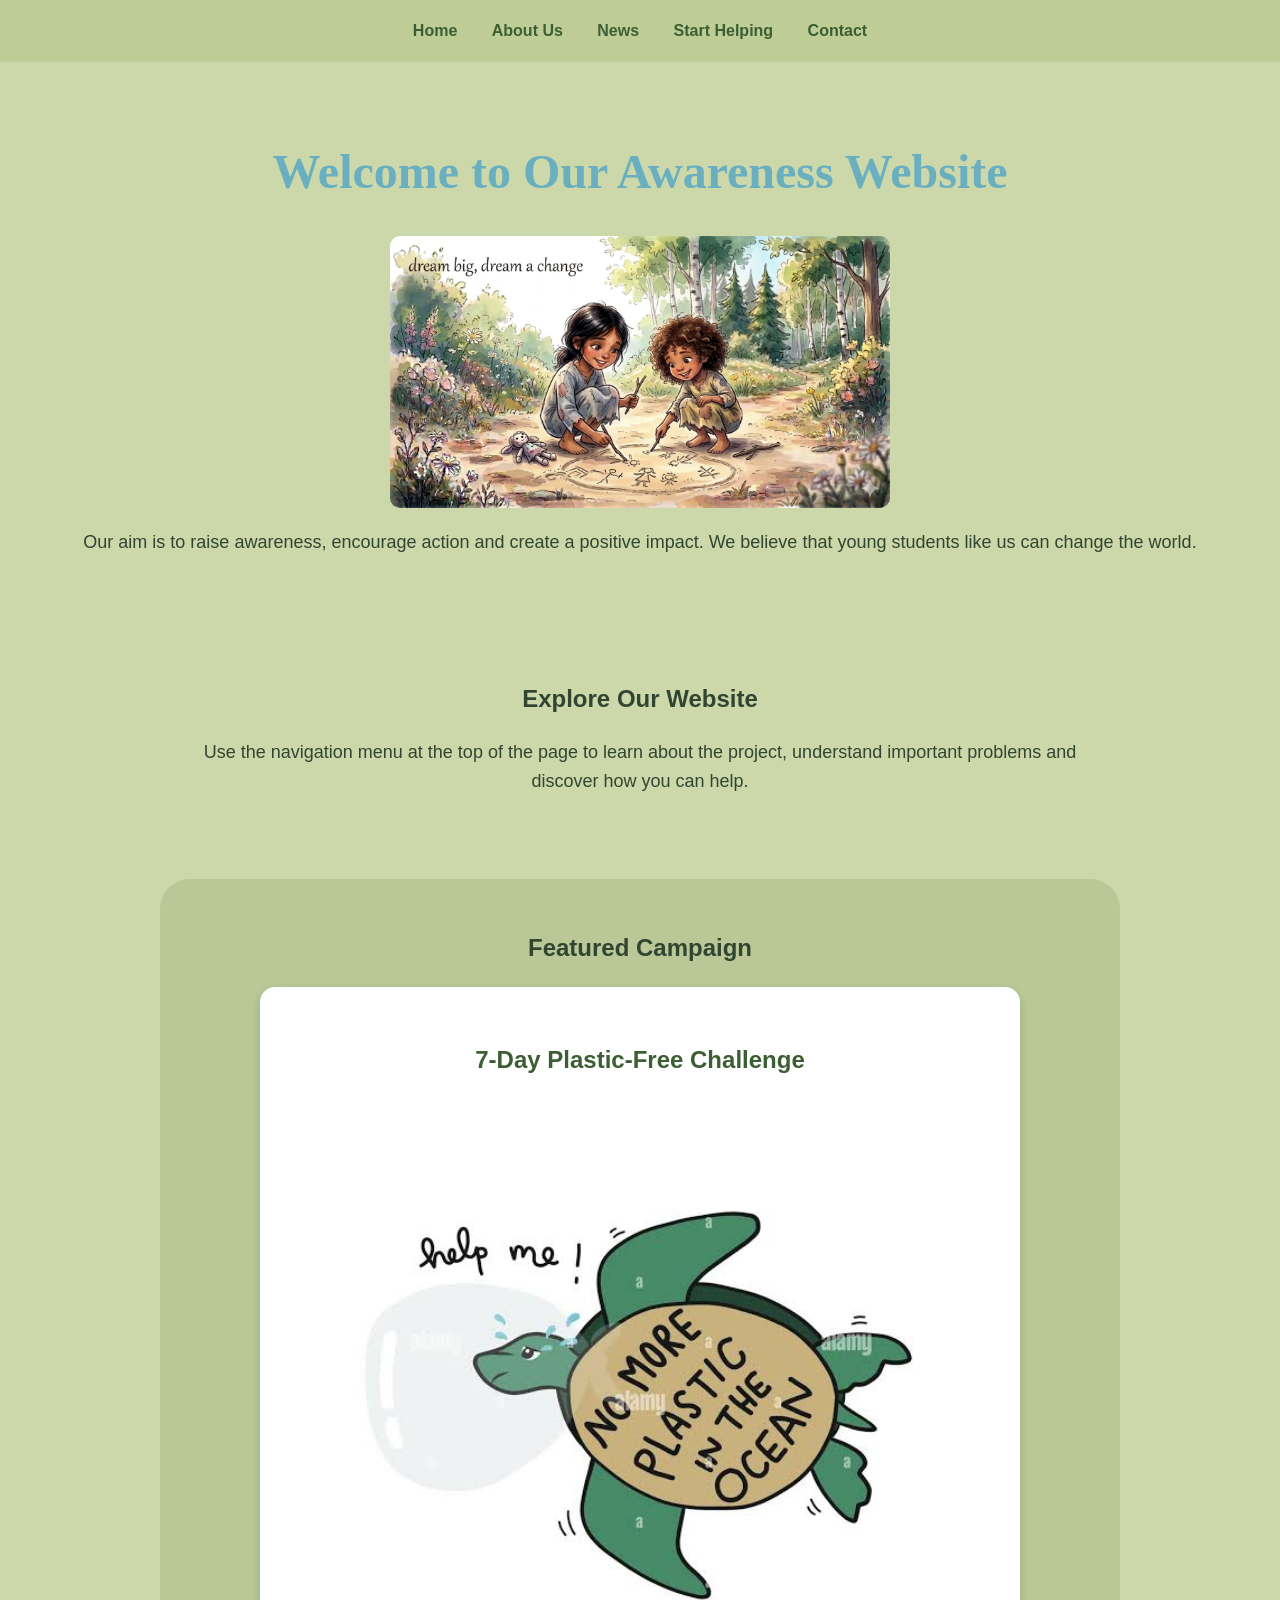
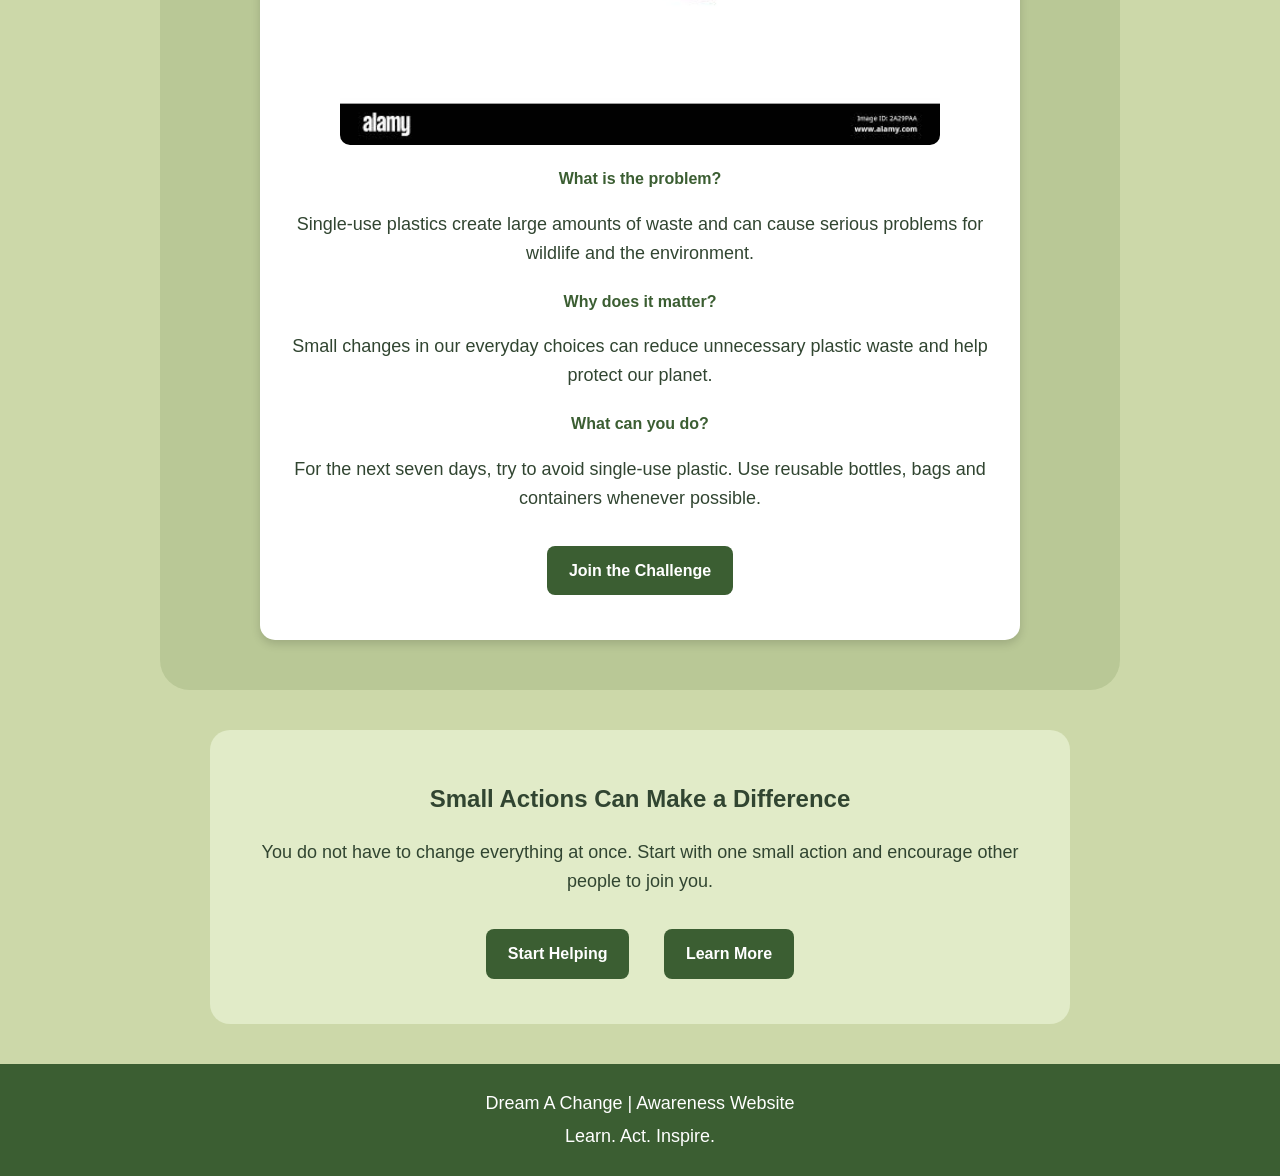
<file: index.html>
<!DOCTYPE html>

<html lang="en">

<head>

    <meta charset="UTF-8">

    <meta name="viewport"
          content="width=device-width, initial-scale=1.0">

    <title>Dream A Change</title>

    <link rel="stylesheet" href="style.css">

</head>


<body>



    <nav>

        <a href="index.html">Home</a>

        <a href="about.html">About Us</a>

        <a href="news.html">News</a>

        <a href="help.html">Start Helping</a>

        <a href="contact.html">Contact</a>

    </nav>




    <header class="hero">

        <h1>Welcome to Our Awareness Website</h1>

        <img
            src="images/poor3.jpg"
            alt="Children representing the Dream A Change campaign"
            class="hero-image"
        >

        <p>
            Our aim is to raise awareness, encourage action
            and create a positive impact.
            We believe that young students like us can
            change the world.
        </p>

    </header>



    <section class="explore-section">

        <h2>Explore Our Website</h2>

        <p>
            Use the navigation menu at the top of the page
            to learn about the project, understand important
            problems and discover how you can help.
        </p>

    </section>



    <section class="featured-campaign">

        <h2>Featured Campaign</h2>

        <div class="campaign-card">

            <h3>7-Day Plastic-Free Challenge</h3>

            <img
                src="images/problem.jpg"
                alt="Plastic waste affecting the environment"
                class="campaign-image"
            >

            <h4>What is the problem?</h4>

            <p>
                Single-use plastics create large amounts of
                waste and can cause serious problems for
                wildlife and the environment.
            </p>


            <h4>Why does it matter?</h4>

            <p>
                Small changes in our everyday choices can
                reduce unnecessary plastic waste and help
                protect our planet.
            </p>


            <h4>What can you do?</h4>

            <p>
                For the next seven days, try to avoid
                single-use plastic. Use reusable bottles,
                bags and containers whenever possible.
            </p>


            <a href="help.html" class="action-button">
                Join the Challenge
            </a>

        </div>

    </section>



    <section class="take-action">

        <h2>Small Actions Can Make a Difference</h2>

        <p>
            You do not have to change everything at once.
            Start with one small action and encourage
            other people to join you.
        </p>

        <a href="help.html" class="action-button">
            Start Helping
        </a>
        
        <a href="learn-more.html" class="action-button">
             Learn More
        </a>

    </section>


    <footer>

        <p>
            Dream A Change | Awareness Website
        </p>

        <p>
            Learn. Act. Inspire.
        </p>

    </footer>


</body>

</html>
</file>
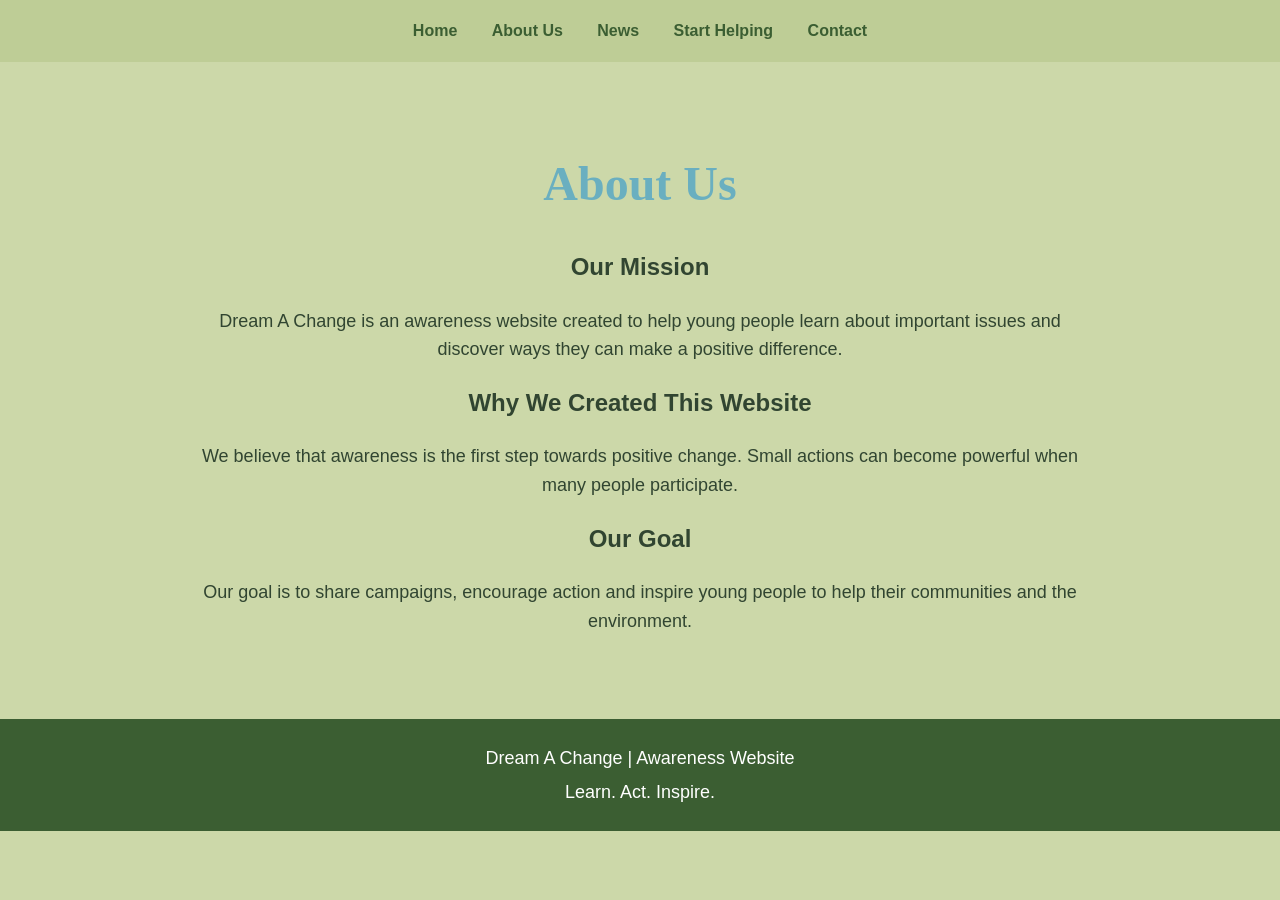
<file: about.html>
<!DOCTYPE html>

<html lang="en">

<head>

    <meta charset="UTF-8">

    <meta name="viewport"
          content="width=device-width, initial-scale=1.0">

    <title>About Us | Dream A Change</title>

    <link rel="stylesheet" href="style.css">

</head>


<body>

    <nav>

        <a href="index.html">Home</a>

        <a href="about.html">About Us</a>

        <a href="news.html">News</a>

        <a href="help.html">Start Helping</a>

        <a href="contact.html">Contact</a>

    </nav>


    <section class="explore-section">

        <h1>About Us</h1>

        <h2>Our Mission</h2>

        <p>
            Dream A Change is an awareness website created
            to help young people learn about important
            issues and discover ways they can make a
            positive difference.
        </p>


        <h2>Why We Created This Website</h2>

        <p>
            We believe that awareness is the first step
            towards positive change. Small actions can
            become powerful when many people participate.
        </p>


        <h2>Our Goal</h2>

        <p>
            Our goal is to share campaigns, encourage
            action and inspire young people to help
            their communities and the environment.
        </p>

    </section>


    <footer>

        <p>Dream A Change | Awareness Website</p>

        <p>Learn. Act. Inspire.</p>

    </footer>

</body>

</html>
</file>
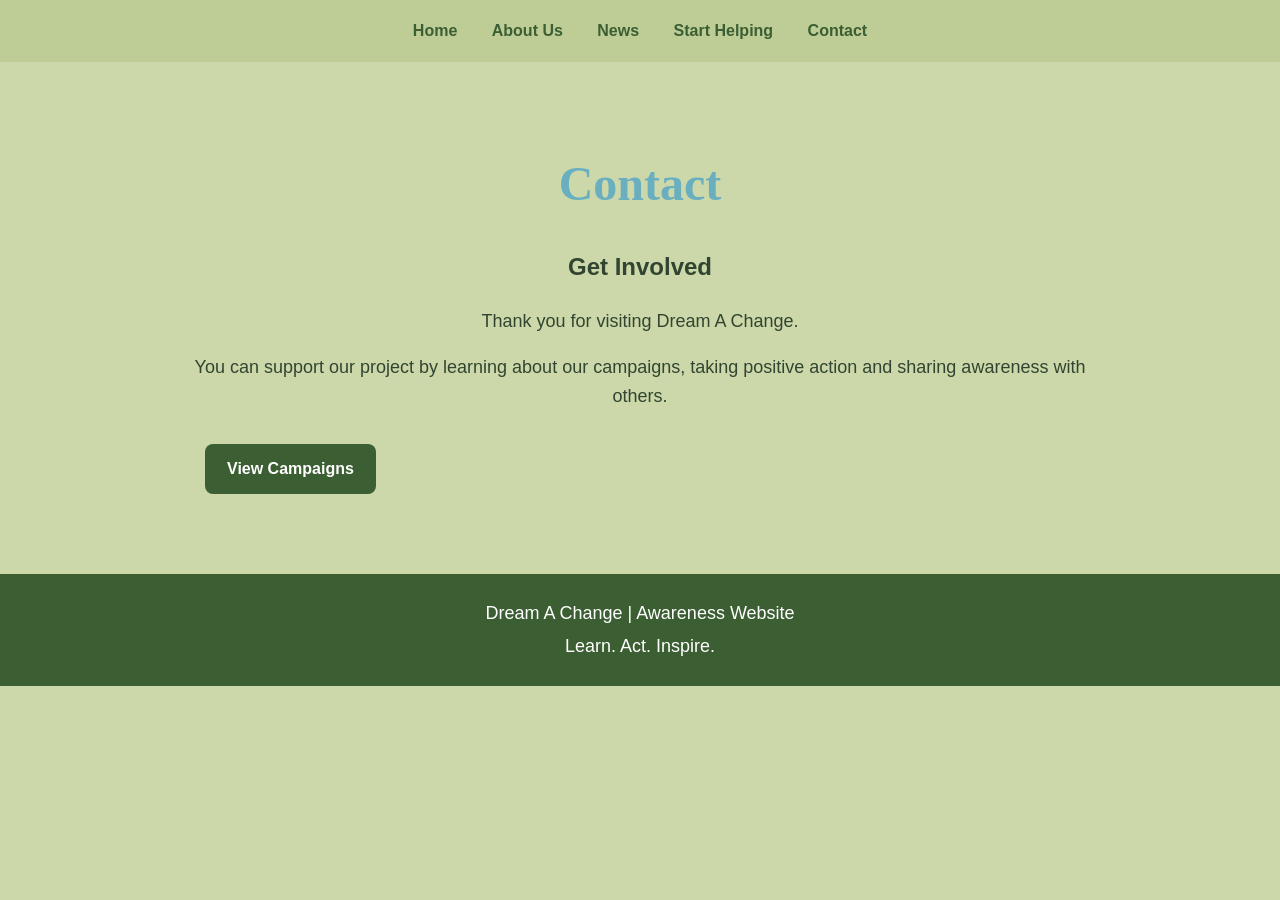
<file: contact.html>
<!DOCTYPE html>

<html lang="en">

<head>

    <meta charset="UTF-8">

    <meta name="viewport"
          content="width=device-width, initial-scale=1.0">

    <title>Contact | Dream A Change</title>

    <link rel="stylesheet" href="style.css">

</head>


<body>

    <nav>

        <a href="index.html">Home</a>

        <a href="about.html">About Us</a>

        <a href="news.html">News</a>

        <a href="help.html">Start Helping</a>

        <a href="contact.html">Contact</a>

    </nav>


    <section class="explore-section">

        <h1>Contact</h1>

        <h2>Get Involved</h2>

        <p>
            Thank you for visiting Dream A Change.
        </p>

        <p>
            You can support our project by learning
            about our campaigns, taking positive action
            and sharing awareness with others.
        </p>


        <a href="news.html"
           class="action-button">
            View Campaigns
        </a>

    </section>


    <footer>

        <p>Dream A Change | Awareness Website</p>

        <p>Learn. Act. Inspire.</p>

    </footer>

</body>

</html>
</file>
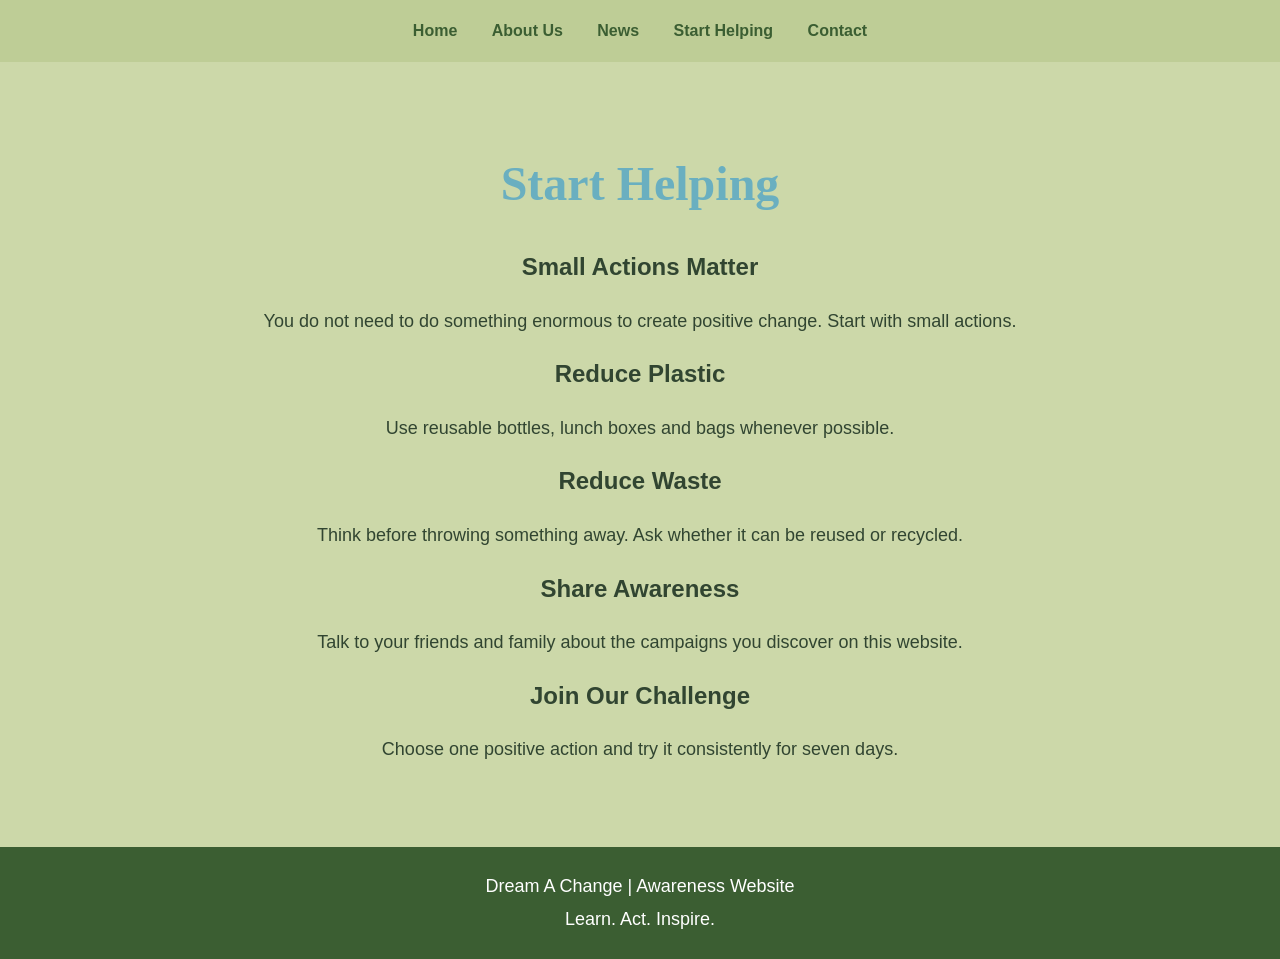
<file: help.html>
<!DOCTYPE html>

<html lang="en">

<head>

    <meta charset="UTF-8">

    <meta name="viewport"
          content="width=device-width, initial-scale=1.0">

    <title>Start Helping | Dream A Change</title>

    <link rel="stylesheet" href="style.css">

</head>


<body>

    <nav>

        <a href="index.html">Home</a>

        <a href="about.html">About Us</a>

        <a href="news.html">News</a>

        <a href="help.html">Start Helping</a>

        <a href="contact.html">Contact</a>

    </nav>


    <section class="explore-section">

        <h1>Start Helping</h1>

        <h2>Small Actions Matter</h2>

        <p>
            You do not need to do something enormous
            to create positive change.
            Start with small actions.
        </p>


        <h2>Reduce Plastic</h2>

        <p>
            Use reusable bottles, lunch boxes and bags
            whenever possible.
        </p>


        <h2>Reduce Waste</h2>

        <p>
            Think before throwing something away.
            Ask whether it can be reused or recycled.
        </p>


        <h2>Share Awareness</h2>

        <p>
            Talk to your friends and family about
            the campaigns you discover on this website.
        </p>


        <h2>Join Our Challenge</h2>

        <p>
            Choose one positive action and try it
            consistently for seven days.
        </p>

    </section>


    <footer>

        <p>Dream A Change | Awareness Website</p>

        <p>Learn. Act. Inspire.</p>

    </footer>

</body>

</html>
</file>
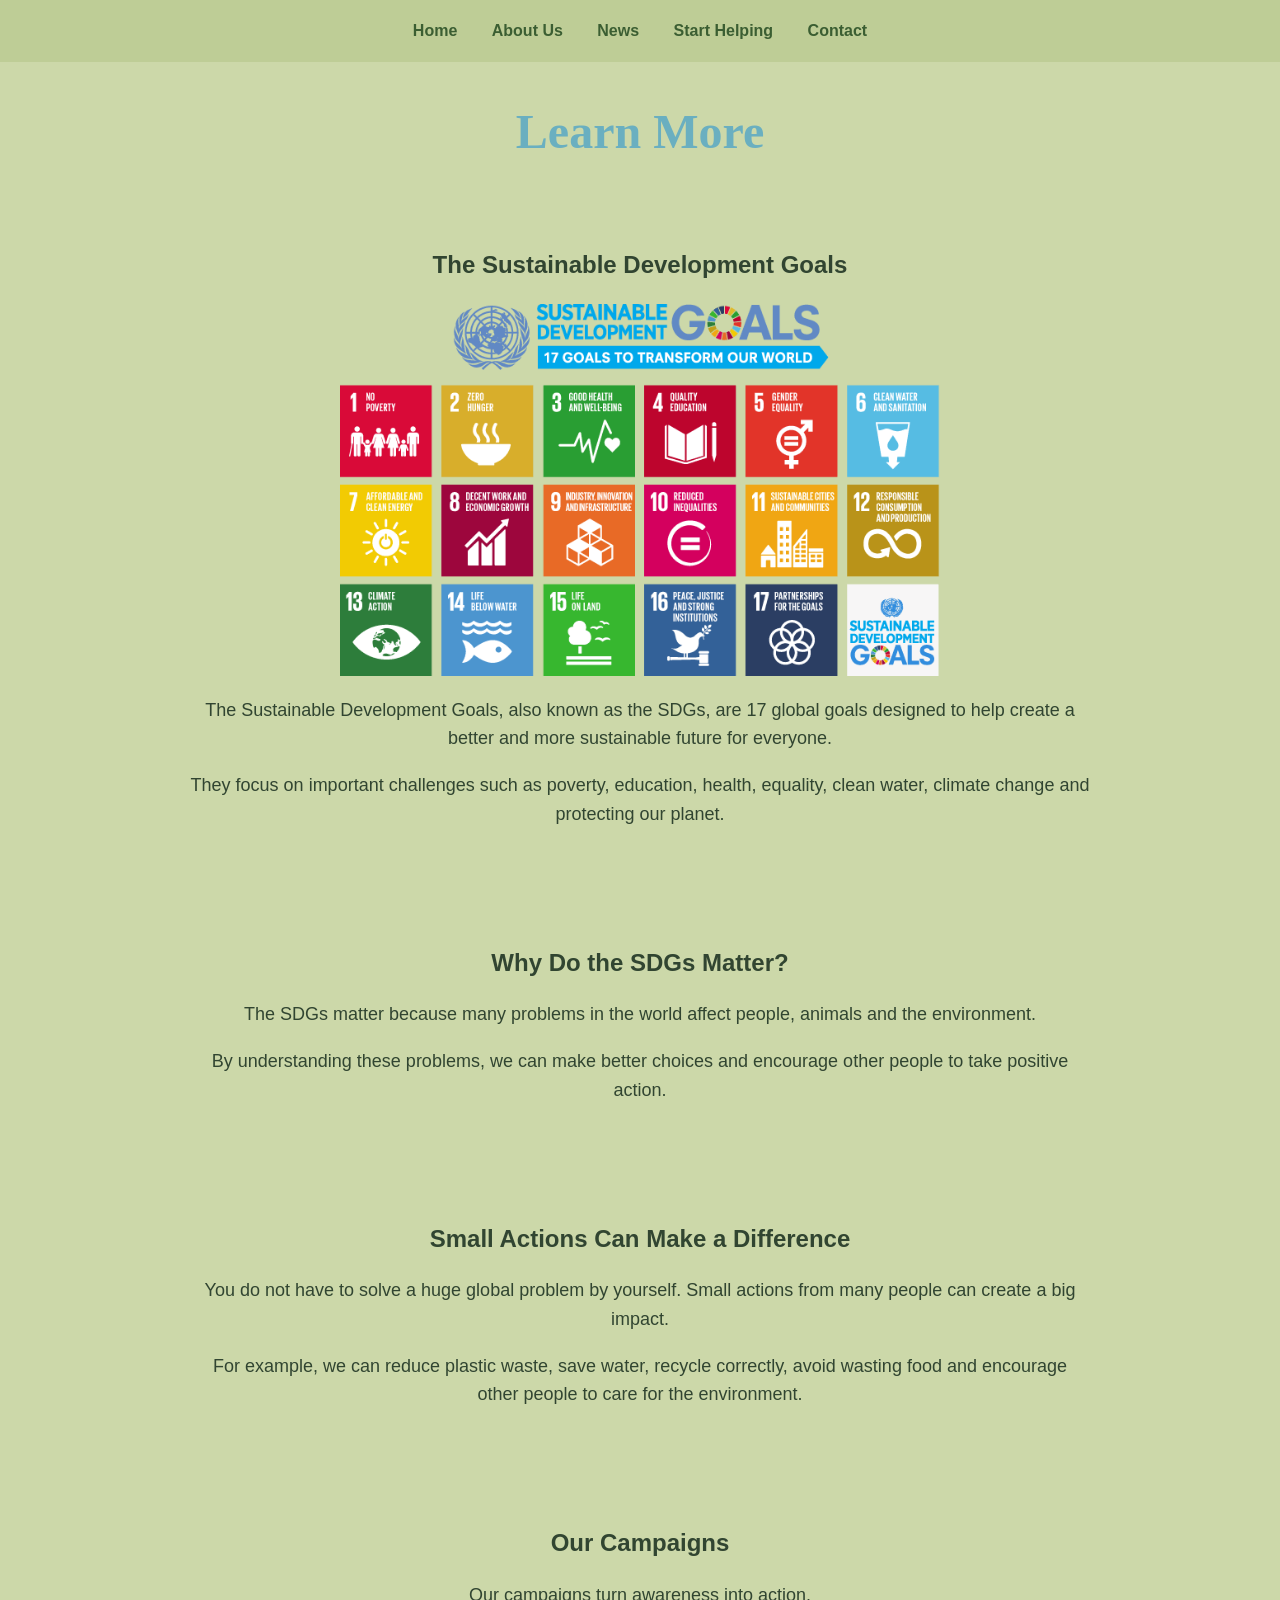
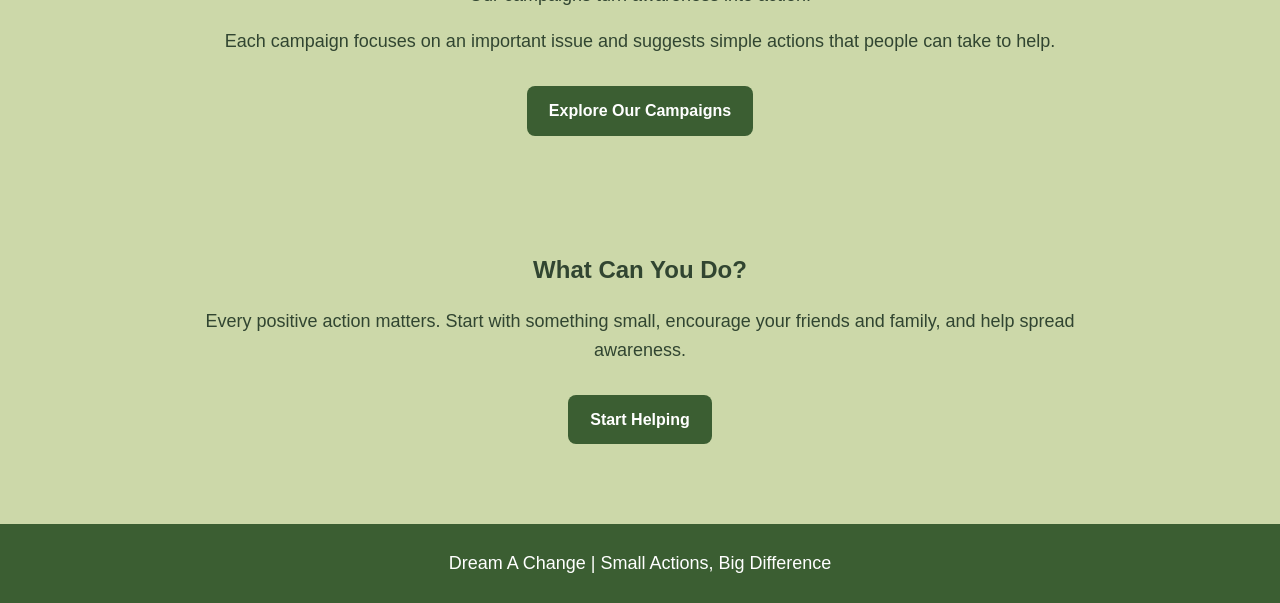
<file: learn-more.html>
<!DOCTYPE html>

<html lang="en">

<head>

    <meta charset="UTF-8">

    <meta name="viewport" content="width=device-width, initial-scale=1.0">

    <title>Learn More | Dream A Change</title>

    <link rel="stylesheet" href="style.css">

</head>


<body>

    <!-- Navigation Bar -->
    <nav>

        <a href="index.html">Home</a>

        <a href="about.html">About Us</a>

        <a href="news.html">News</a>

        <a href="help.html">Start Helping</a>

        <a href="contact.html">Contact</a>

    </nav>


    <!-- Main Heading -->
    <h1>Learn More</h1>


    <!-- Introduction -->
    <section class="learn-section">

        <h2>The Sustainable Development Goals</h2>

        <img
            src="images/SDG.png"
            alt="The 17 Sustainable Development Goals"
            class="sdg-image"
        >

        <p>
            The Sustainable Development Goals, also known as the SDGs,
            are 17 global goals designed to help create a better and
            more sustainable future for everyone.
        </p>

        <p>
            They focus on important challenges such as poverty,
            education, health, equality, clean water, climate change
            and protecting our planet.
        </p>

    </section>


    <!-- Why the SDGs Matter -->
    <section class="learn-section">

        <h2>Why Do the SDGs Matter?</h2>

        <p>
            The SDGs matter because many problems in the world affect
            people, animals and the environment.
        </p>

        <p>
            By understanding these problems, we can make better choices
            and encourage other people to take positive action.
        </p>

    </section>


    <!-- Small Actions -->
    <section class="learn-section">

        <h2>Small Actions Can Make a Difference</h2>

        <p>
            You do not have to solve a huge global problem by yourself.
            Small actions from many people can create a big impact.
        </p>

        <p>
            For example, we can reduce plastic waste, save water,
            recycle correctly, avoid wasting food and encourage
            other people to care for the environment.
        </p>

    </section>


    <!-- Connection to Campaigns -->
    <section class="learn-section">

        <h2>Our Campaigns</h2>

        <p>
            Our campaigns turn awareness into action.
        </p>

        <p>
            Each campaign focuses on an important issue and suggests
            simple actions that people can take to help.
        </p>

        <a href="news.html" class="action-button">
            Explore Our Campaigns
        </a>

    </section>


    <!-- Call to Action -->
    <section class="learn-section">

        <h2>What Can You Do?</h2>

        <p>
            Every positive action matters. Start with something small,
            encourage your friends and family, and help spread awareness.
        </p>

        <a href="help.html" class="action-button">
            Start Helping
        </a>

    </section>


    <!-- Footer -->
    <footer>

        <p>
            Dream A Change | Small Actions, Big Difference
        </p>

    </footer>

</body>

</html>
</file>
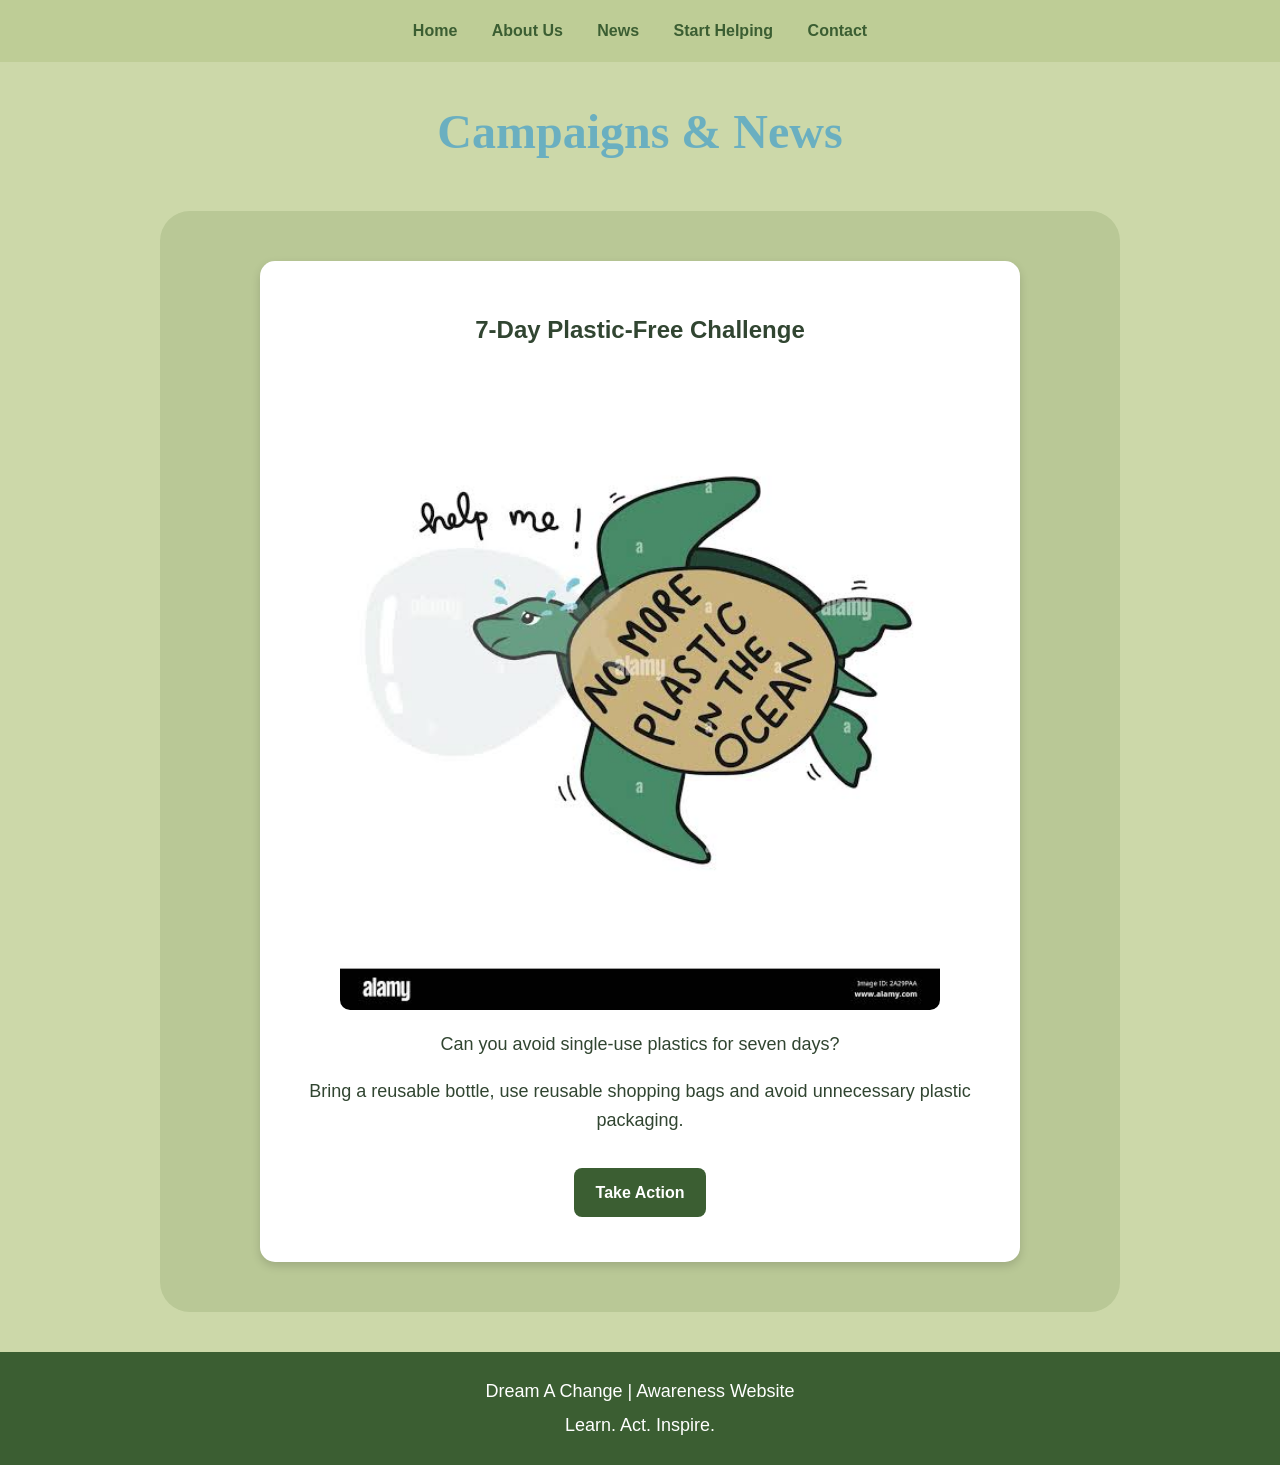
<file: news.html>
<!DOCTYPE html>

<html lang="en">

<head>

    <meta charset="UTF-8">

    <meta name="viewport"
          content="width=device-width, initial-scale=1.0">

    <title>Campaigns | Dream A Change</title>

    <link rel="stylesheet" href="style.css">

</head>


<body>

    <nav>

        <a href="index.html">Home</a>

        <a href="about.html">About Us</a>

        <a href="news.html">News</a>

        <a href="help.html">Start Helping</a>

        <a href="contact.html">Contact</a>

    </nav>


    <h1>Campaigns & News</h1>


    <section class="featured-campaign">

        <div class="campaign-card">

            <h2>7-Day Plastic-Free Challenge</h2>

            <img
                src="images/problem.jpg"
                alt="Plastic waste affecting the environment"
                class="campaign-image"
            >

            <p>
                Can you avoid single-use plastics
                for seven days?
            </p>

            <p>
                Bring a reusable bottle, use reusable
                shopping bags and avoid unnecessary
                plastic packaging.
            </p>

            <a href="help.html"
               class="action-button">
                Take Action
            </a>

        </div>

    </section>


    <footer>

        <p>Dream A Change | Awareness Website</p>

        <p>Learn. Act. Inspire.</p>

    </footer>

</body>

</html>
</file>
<file: style.css>
/* =========================================
   GENERAL PAGE DESIGN
========================================= */

body {
    background-color: rgb(204, 216, 169);
    font-family: Arial, Helvetica, sans-serif;
    color: rgb(49, 69, 49);

    margin: 0;
    padding: 0;

    line-height: 1.6;
}


/* =========================================
   NAVIGATION
========================================= */

nav {
    text-align: center;
    background-color: rgb(190, 205, 150);
    padding: 18px;
}


nav a {
    color: rgb(59, 94, 50);
    text-decoration: none;

    margin: 0 15px;

    font-weight: bold;
}


nav a:hover {
    color: rgb(77, 91, 50);
    background-color: rgb(242, 203, 203);

    padding: 6px;

    border-radius: 5px;
}


/* =========================================
   HEADINGS
========================================= */

h1 {
    color: rgb(106, 175, 192);

    font-family: Georgia, "Times New Roman", serif;

    font-size: 48px;

    text-align: center;

    margin-bottom: 25px;
}


h2 {
    text-align: center;

    color: rgb(49, 69, 49);

    margin-top: 20px;
}


h3 {
    text-align: center;

    font-size: 24px;

    color: rgb(59, 94, 50);
}


h4 {
    color: rgb(59, 94, 50);

    margin-bottom: 5px;
}


/* =========================================
   PARAGRAPHS
========================================= */

p {
    text-align: center;

    font-size: 18px;

    line-height: 1.6;
}


/* =========================================
   HERO SECTION
========================================= */

.hero {
    text-align: center;

    padding: 40px 20px;
}


.hero-image {
    width: 100%;

    max-width: 500px;

    height: auto;

    display: block;

    margin: 20px auto;

    border-radius: 10px;
}


/* =========================================
   EXPLORE SECTION
========================================= */

.explore-section {
    max-width: 900px;

    margin: 20px auto;

    padding: 25px;
}


/* =========================================
   FEATURED CAMPAIGN
========================================= */

.featured-campaign {
    max-width: 900px;

    margin: 40px auto;

    padding: 30px;

    background-color: rgb(185, 200, 150);

    border-radius: 30px;
}


/* =========================================
   CAMPAIGN CARD
========================================= */

.campaign-card {
    background-color: white;

    max-width: 700px;

    margin: 20px auto;

    padding: 30px;

    border-radius: 15px;

    box-shadow: 0 4px 10px
                rgba(0, 0, 0, 0.15);
}


/* =========================================
   CAMPAIGN IMAGE
========================================= */

.campaign-image {
    width: 100%;

    max-width: 600px;

    height: auto;

    display: block;

    margin: 20px auto;

    border-radius: 10px;
}


/* =========================================
   ACTION BUTTONS
========================================= */

.action-button {
    display: inline-block;

    background-color: rgb(59, 94, 50);

    color: white;

    text-decoration: none;

    padding: 12px 22px;

    margin: 15px;

    border-radius: 8px;

    font-weight: bold;
}


.action-button:hover {
    background-color: rgb(106, 175, 120);
}


/* Centre buttons */

.campaign-card,
.take-action {
    text-align: center;
}


/* =========================================
   TAKE ACTION SECTION
========================================= */

.take-action {
    max-width: 800px;

    margin: 40px auto;

    padding: 30px;

    background-color: rgb(225, 235, 200);

    border-radius: 20px;
}


/* =========================================
   FOOTER
========================================= */

footer {
    background-color: rgb(59, 94, 50);

    color: white;

    text-align: center;

    padding: 20px;

    margin-top: 40px;
}


footer p {
    margin: 5px;
}


/* =========================================
   MOBILE DESIGN
========================================= */

@media (max-width: 600px) {

    h1 {
        font-size: 34px;
    }


    nav a {
        display: block;

        margin: 8px;
    }


    .featured-campaign {
        margin: 20px 10px;

        padding: 20px;
    }


    .campaign-card {
        padding: 20px;
    }

}

/* Learn More Page */

.learn-section {
    max-width: 900px;
    margin: 30px auto;
    padding: 25px;
    text-align: center;
}

.learn-section h2 {
    margin-bottom: 15px;
}

.learn-section p {
    line-height: 1.6;
    margin-bottom: 15px;
}

.sdg-image {
    width: 100%;
    max-width: 600px;
    height: auto;
    display: block;
    margin: 20px auto;
}

footer {
    text-align: center;
    padding: 20px;
    margin-top: 40px;
}
</file>
